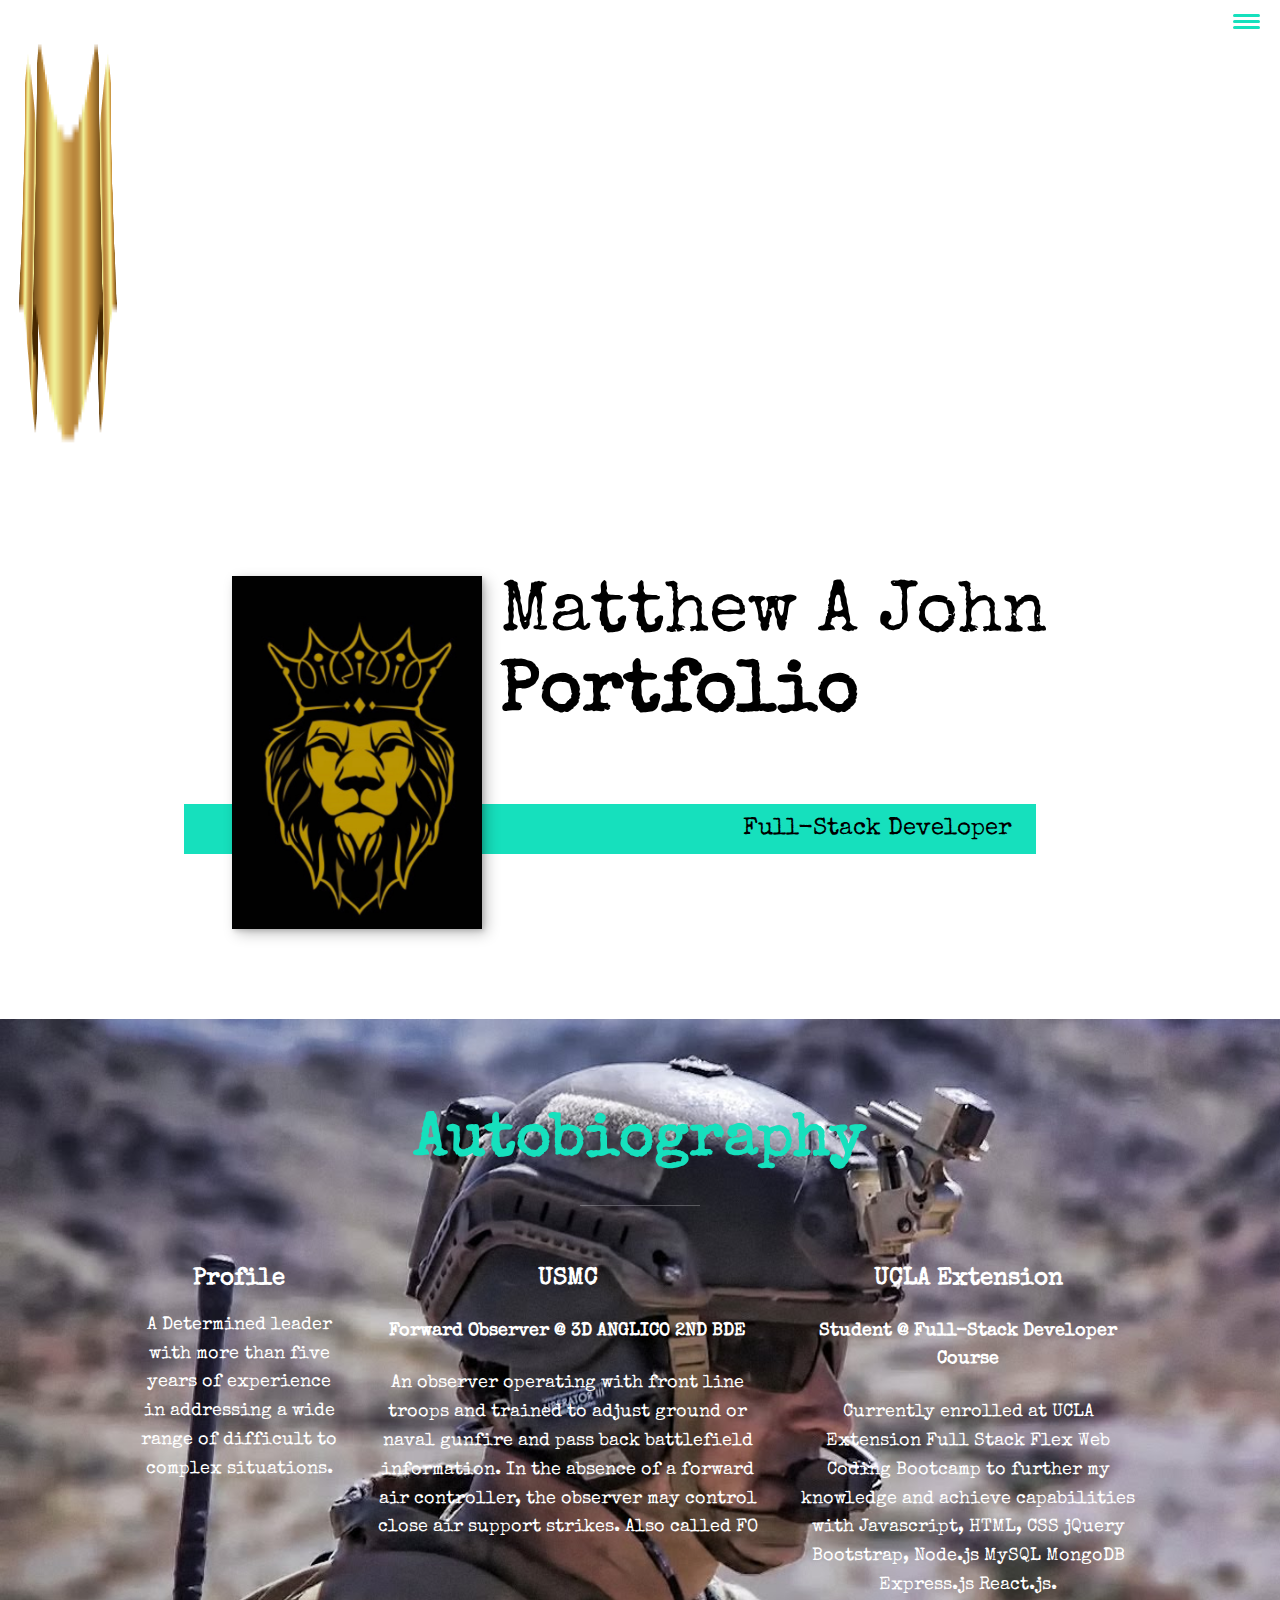
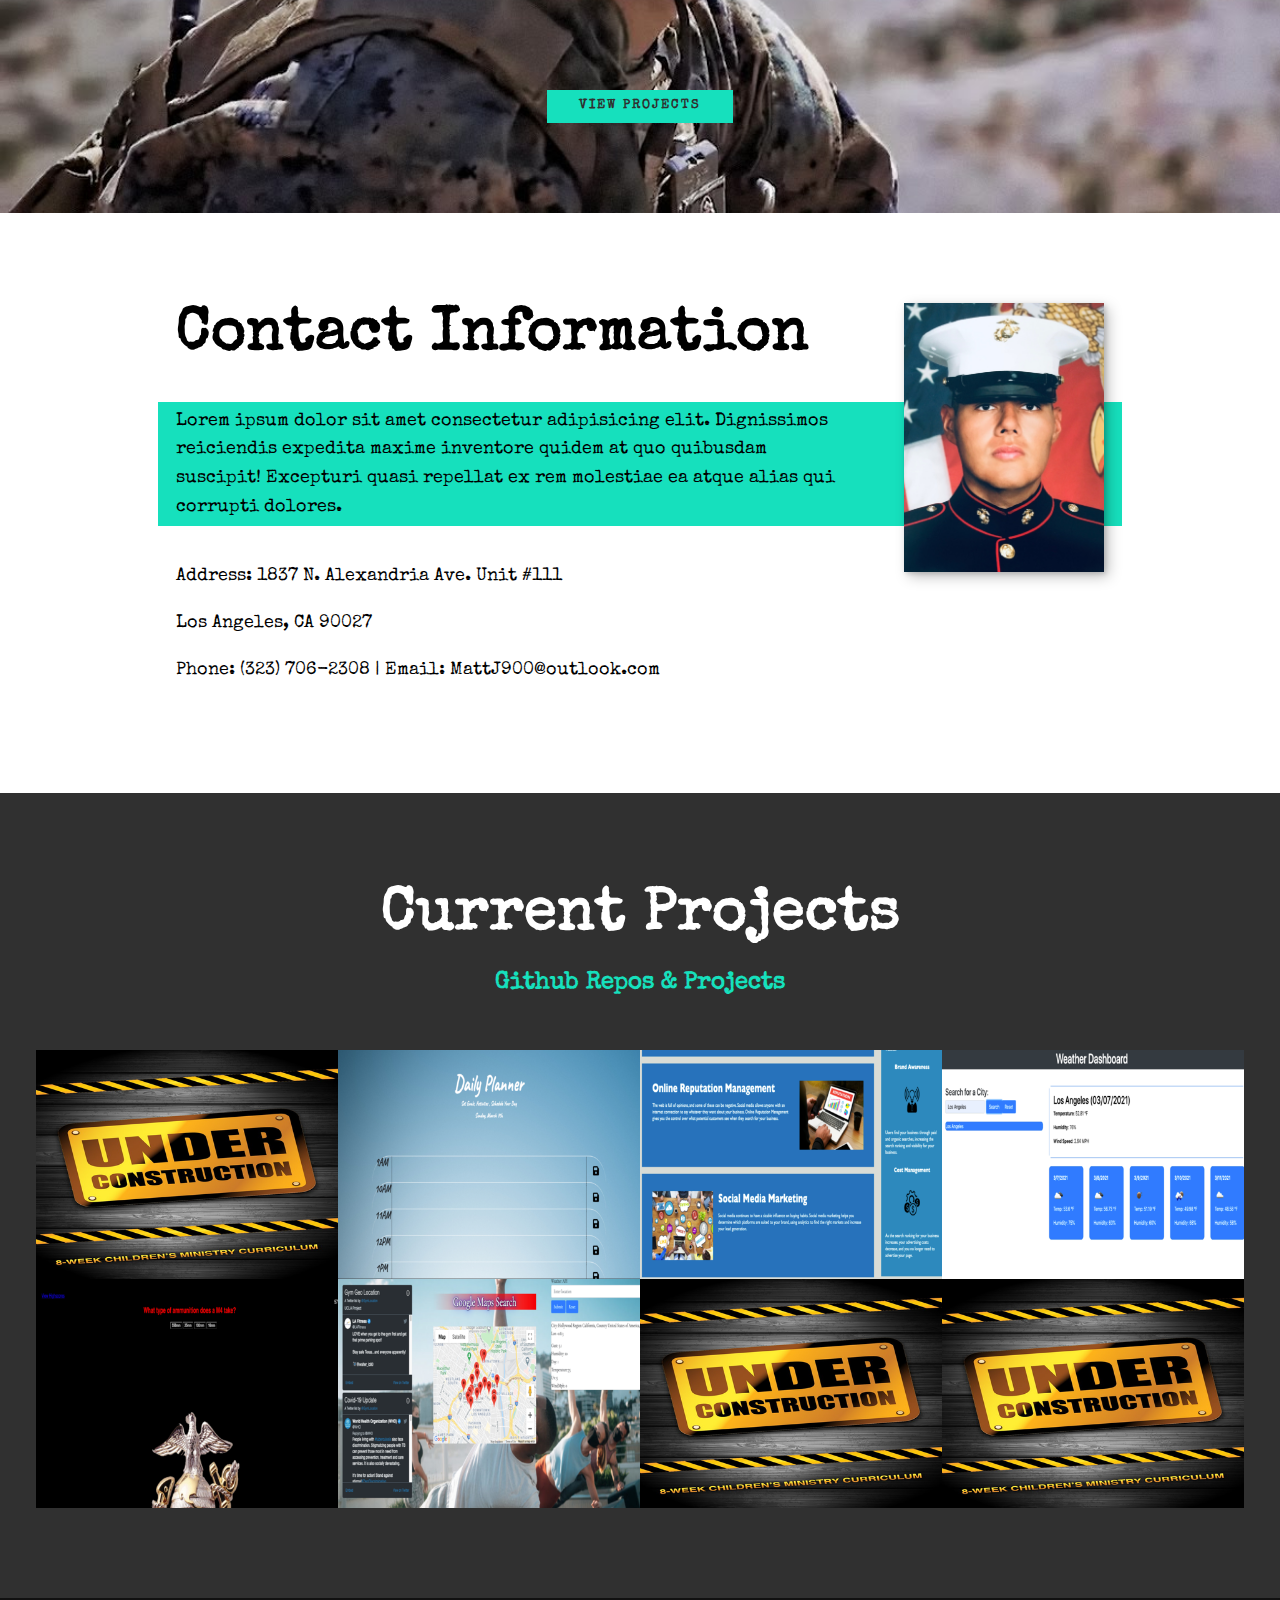
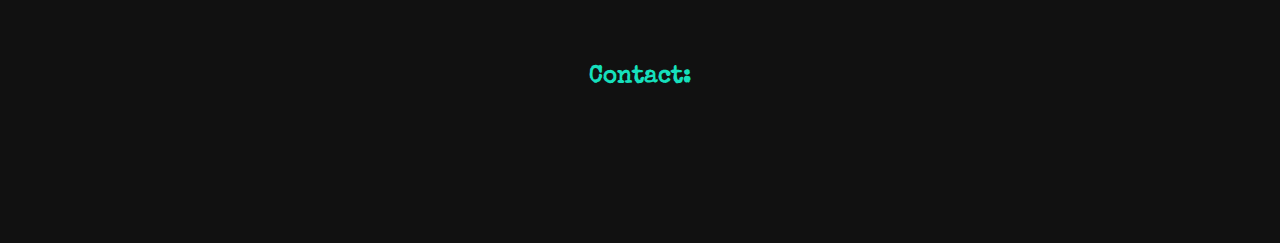
<file: index.html>
<!DOCTYPE html>
<html lang="en">
<head>
    <meta charset="UTF-8">
    <meta http-equiv="X-UA-Compatible" content="IE=edge">
    <meta name="viewport" content="width=device-width, initial-scale=1.0">
    <title>Matthew A John Portfolio:</title>
    <link rel="styleheet" href="https://cdnjs.cloudflare.com/ajax/libs/normalize/8.0.1/normalize.min.css">
    <link rel="stylesheet" href="https://cdnjs.cloudflare.com/ajax/libs/font-awesome/5.15.2/css/all.min.css" 
    integrity="sha512-HK5fgLBL+xu6dm/Ii3z4xhlSUyZgTT9tuc/hSrtw6uzJOvgRr2a9jyxxT1ely+B+xFAmJKVSTbpM/CuL7qxO8w==" crossorigin="anonymous" />
    <link href="https://fonts.googleapis.com/css2?family=Special+Elite&display=swap" rel="stylesheet">
    <link href="https://fonts.googleapis.com/css2?family=Source+Code+Pro:wght@200&display=swap" rel="stylesheet">
    <link
    rel="stylesheet"
    href="https://use.fontawesome.com/releases/v5.8.1/css/all.css"
    integrity="sha384-50oBUHEmvpQ+1lW4y57PTFmhCaXp0ML5d60M1M7uH2+nqUivzIebhndOJK28anvf"      
    crossorigin="anonymous"
  />
    <link rel="stylesheet" href="assets/css/styles.css"/>
</head>
<body>
    <header>
        <div class="logo">
            <img src="./images/Hero.png" width="2000" height="450" >
        </div>
        <button class="nav-toggle" aria-label="toggle navigtion">
            <span class="hamburger"></span>
        </button>
        <nav class="nav">
            <ul class="nav__list">
                <li class="nav__item"><a href="#home" class="nav__link">Home</a></li>
                <li class="nav__item"><a href="#about" class="nav__link">Autobiography</a></li>
                <li class="nav__item"><a href="#services" class="nav__link">Contact Information</a></li>
                <li class="nav__item"><a href="#work" class="nav__link">Current Projects</a></li>
            </ul>
        </nav>
    </header>




    

    <!-- Intro-->
    <section class="intro" id="home">
        <h1 class="section__title section__title--intro">
            Matthew A John<strong>Portfolio</strong>
        </h1>
        <p class="section__subtitle section__subtitle--intro ">Full-Stack Developer</p>
        <img src="./images/lion.png" alt="Matthew Photo Military" class="intro__img">
    </section>

    <!--my services-->

    <section class="my-services" id="services">
        <h2 class="section__title section__title--services">Autobiography</h2>
        <div class="services">
            <div class="service">
                <h3>Profile</h3>
                <p>A Determined leader with more than five years of experience in addressing a wide range of difficult to complex situations.</p>
            </div>
            <div class="service">
                <h3>USMC</h3>
                <h4>Forward Observer @ 3D ANGLICO 2ND BDE</h4>
                <p>An observer operating with front line troops and trained to adjust ground or naval gunfire and pass back battlefield information. In the absence of a forward air controller, the observer may control close air support strikes. Also called FO</p>
            </div>

            <div class="service">
                <h3>UCLA Extension</h3>
                <h4>Student @
                    Full-Stack Developer Course
                </h4>
                <p>Currently enrolled at UCLA Extension Full Stack Flex Web Coding Bootcamp to further my knowledge and achieve capabilities with Javascript, HTML, CSS jQuery Bootstrap, Node.js MySQL MongoDB Express.js React.js.</p></p>
            </div>
        </div>

        <a href="#work" class="btn">View Projects</a>
    </section>

        <!-- About me-->
     
        
    <section class="about-me" id="about">
        <h2 class="section__title section_title--about">Contact Information</h2>
        <p class="section_subtitle section__subtitle--about">Lorem ipsum dolor sit amet consectetur adipisicing elit. Dignissimos reiciendis expedita maxime inventore quidem at quo quibusdam suscipit! Excepturi quasi repellat ex rem molestiae ea atque alias qui corrupti dolores.</p>

        <div class="about-me__body">
            <p>Address: 1837 N. Alexandria Ave. Unit #111</p>
            <p>Los Angeles, CA 90027</p>
            <p>Phone: (323) 706-2308 | Email: MattJ900@outlook.com</p>
        </div>

        <img src="./images/USMC.png" alt="About me" class="about-me__img">
    </section>

    
    <section class="my-work" id="work">
        <h2 class="section__title section__title--work">Current Projects</h2>
        <p class="section__subtitle section__subtitle--work">Github Repos & Projects</p>
    
        <div class="portfolio">
            <!-- Portfolio Image 0 -->
            <a href="#" class="portfolio__item">
                <img src="/images/under.png" alt="List of Repo Photos" class="portfolio__img">
            </a>
            <!-- Portfolio Image 1 -->
            <a href="https://mattj900.github.io/Day-Planner/" class="portfolio__item">
                <img src="/images/Github2.png" alt="List of Repo Photos" class="portfolio__img">
            </a>
            <!-- Portfolio Image 2 -->
            <a href="https://mattj900.github.io/Code-Refactor/" class="portfolio__item">
                <img src="/images/CodeR.png" alt="List of Repo Photos" class="portfolio__img">
            </a>
            <!-- Portfolio Image 3 -->
            <a href="https://mattj900.github.io/Weather-DashBoard/" class="portfolio__item">
                <img src="/images/Weather.png" alt="List of Repo Photos" class="portfolio__img">
            </a>
            <!-- Portfolio Image 4 -->
            <a href="https://mattj900.github.io/Code-Quiz/" class="portfolio__item">
                <img src="/images/CodeQ.png" alt="List of Repo Photos" class="portfolio__img">
            </a>
            <!-- Portfolio Image 5 -->
            <a href="https://aff321.github.io/Main-Project-1/" class="portfolio__item">
                <img src="/images/Project-1.png" alt="List of Repo Photos" class="portfolio__img">
            </a>
            <!-- Portfolio Image 6 -->
            <a href="#" class="portfolio__item">
                <img src="/images/under.png" alt="List of Repo Photos" class="portfolio__img">
            </a>
            <!-- Portfolio Image 7 -->
            <a href="#" class="portfolio__item">
                <img src="/images/under.png" alt="List of Repo Photos" class="portfolio__img">
            </a>               
    
        </a>      
        </div>
    </section>

 <!-- Footer-->
    <footer class="footer">
        <a href="mailto:contact@matthewj.dev" class="footer__link">Contact:</a>
        <ul class="social-list">
            <li class="social-list__item">
                <a class="social-list__link" href="https://www.linkedin.com/in/matthew-john-644574204/">
                    <i class="fab fa-linkedin"></i>
                </a></li>

            <li class="social-list__item"><a class="social-list__link" href="https://github.com/MattJ900">
                <i class="fab fa-github"></i>
            </a></li>
            <li class="social-list__item"><a class="social-list__link"href="https://codepen.io/mattj900">
                <i class="fab fa-codepen"></i>
            </a></li>
            <li class="social-list__item"><a class="social-list__link" href="#">
                <i class="fas fa-suitcase"></i>
            </a></li>             
        </ul>
    </footer>

 <script src="/assets/js/script.js"></script>   
</body>
</html>
</file>
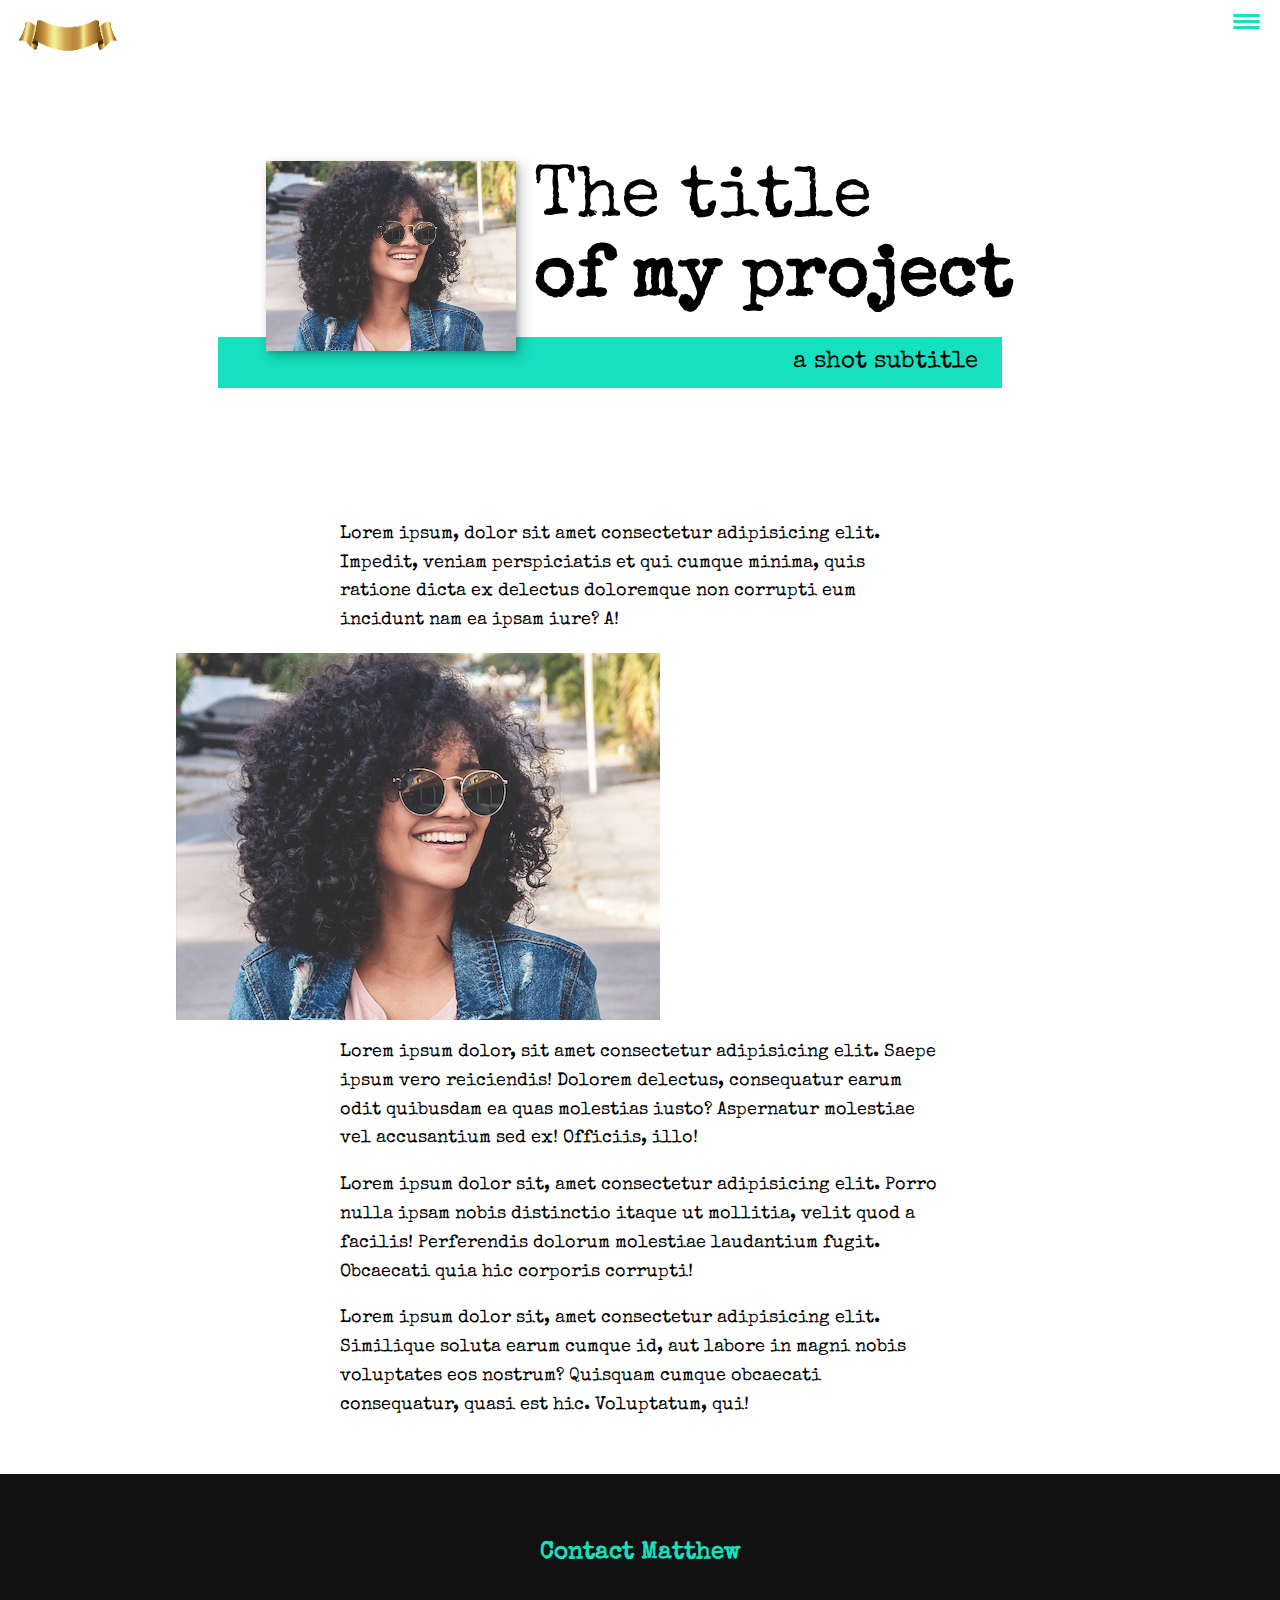
<file: portfolio-item.html>
<!DOCTYPE html>
<html lang="en">
<head>
    <meta charset="UTF-8">
    <meta http-equiv="X-UA-Compatible" content="IE=edge">
    <meta name="viewport" content="width=device-width, initial-scale=1.0">
    <title>Matthew A John Portfolio:</title>
    <link rel="styleheet" href="https://cdnjs.cloudflare.com/ajax/libs/normalize/8.0.1/normalize.min.css">
    <link rel="stylesheet" href="https://cdnjs.cloudflare.com/ajax/libs/font-awesome/5.15.2/css/all.min.css" 
    integrity="sha512-HK5fgLBL+xu6dm/Ii3z4xhlSUyZgTT9tuc/hSrtw6uzJOvgRr2a9jyxxT1ely+B+xFAmJKVSTbpM/CuL7qxO8w==" crossorigin="anonymous" />
    <link href="https://fonts.googleapis.com/css2?family=Special+Elite&display=swap" rel="stylesheet">
    <link href="https://fonts.googleapis.com/css2?family=Source+Code+Pro:wght@200&display=swap" rel="stylesheet">
    <link
    rel="stylesheet"
    href="https://use.fontawesome.com/releases/v5.8.1/css/all.css"
    integrity="sha384-50oBUHEmvpQ+1lW4y57PTFmhCaXp0ML5d60M1M7uH2+nqUivzIebhndOJK28anvf"      
    crossorigin="anonymous"
  />
    <link rel="stylesheet" href="assets/css/styles.css"/>
</head>
<body>
    <header>
        <div class="logo">
            <img src="./images/Hero.png" width="420" height="35" >
        </div>
        <button class="nav-toggle" aria-label="toggle navigtion">
            <span class="hamburger"></span>
        </button>
        <nav class="nav">
            <ul class="nav__list">
                <li class="nav__item"><a href="index.html" class="nav__link">Home</a></li>
                <li class="nav__item"><a href="index.html#about" class="nav__link">My Services</a></li>
                <li class="nav__item"><a href="index.html#services" class="nav__link">About me</a></li>
                <li class="nav__item"><a href="index.html#work" class="nav__link">My Work</a></li>
            </ul>
        </nav>
    </header>




    <!-- Intro-->
    <section class="intro">
        <h1 class="section__title section__title--intro">
            The title<strong>of my project</strong>
        </h1>
        <p class="section__subtitle section__subtitle--intro ">a shot subtitle</p>
        <img src="/images/test.png"  alt="Matthew Photo Military" class="intro__img">
    </section>
    
    <div class="portfolio-item-individual">
        <p>Lorem ipsum, dolor sit amet consectetur adipisicing elit. Impedit, veniam perspiciatis et qui cumque minima, quis ratione dicta ex delectus doloremque non corrupti eum incidunt nam ea ipsam iure? A! </p>
        <img src="/images/test.png">
        <p>Lorem ipsum dolor, sit amet consectetur adipisicing elit. Saepe ipsum vero reiciendis! Dolorem delectus, consequatur earum odit quibusdam ea quas molestias iusto? Aspernatur molestiae vel accusantium sed ex! Officiis, illo!</p>
        <p>Lorem ipsum dolor sit, amet consectetur adipisicing elit. Porro nulla ipsam nobis distinctio itaque ut mollitia, velit quod a facilis! Perferendis dolorum molestiae laudantium fugit. Obcaecati quia hic corporis corrupti!</p>
        <p>Lorem ipsum dolor sit, amet consectetur adipisicing elit. Similique soluta earum cumque id, aut labore in magni nobis voluptates eos nostrum? Quisquam cumque obcaecati consequatur, quasi est hic. Voluptatum, qui!</p>
    </div>


 <!-- Footer-->
    <footer class="footer">
        <a href="mailto:contact@matthewj.dev" class="footer__link">Contact Matthew</a>
        <ul class="social-list">
            <li class="social-list__item">
                <a class="social-list__link" href="https://www.linkedin.com/in/matthew-john-644574204/">
                    <i class="fab fa-linkedin"></i>
                </a></li>

            <li class="social-list__item"><a class="social-list__link" href="https://github.com/MattJ900">
                <i class="fab fa-github"></i>
            </a></li>
            <li class="social-list__item"><a class="social-list__link"href="https://codepen.io/mattj900">
                <i class="fab fa-codepen"></i>
            </a></li>
            <li class="social-list__item"><a class="social-list__link" href="#">
                <i class="fas fa-suitcase"></i>
            </a></li>             
        </ul>
    </footer>

 <script src="/assets/js/script.js"></script>   
</body>
</html>
</file>
<file: assets/css/styles.css>
*,
*::before,
*::after {
    box-sizing: border-box;
}


/* Custom Properties */

:root {
    --ff-primary: 'Special Elite', cursive;
    --ff-secondary:'Source Code Pro', monospace;
    --fw--reg: 300;
    --fw-bold: 900;

    --clr-light: #fff;
    --clr-dark: #303030;
    --clr-accent: #16e0bd;

    --fs-h1: 3rem;
    --fs-h2: 2.25rem;
    --fs-h3: 1.25rem;
    --fs-body: 1rem;

    --bs: 0.25em 0.25em 0.75em rgba(0,0,0,.25),
    0.125em 0.125em 0.25em rgba(0,0,0,.15);
    
}

@media (min-width: 800px) {
    :root {
        --fs-h1: 4.5rem;
        --fs-h2: 3.75rem;
        --fs-h3: 1.5rem;
        --fs-body: 1.125rem;
    }
}

/* General Styles */

html {
    scroll-behavior: smooth;
}

body {
    background: var(--clr-light);
    color:var(--clr-l-dark);
    margin:0;
    line-height:1.6;
    font-family: var(--ff-primary);
    font-size: var(--fs-body);
    line-height: 1.6;
}

section {
    padding: 5em 2em;
}

img {
    display: block;
    max-width:100%;
}

strong {
    font-weight: var(--fw-bold);
}



:focus {
    outline: 3px solid var(--clr-accent);
    outline-offset: 3px;
}

.btn {

    display: inline-block;
    padding: .5em 2.5em;
    background: var(--clr-accent);
    color: var(--clr-dark);
    text-decoration: none;
    cursor: pointer;
    font-size: .8rem;
    text-transform: uppercase;
    letter-spacing: 2px;
    font-weight: var(--fw-bold);
    transition: transform 200ms ease-in-out;


}

.btn:hover {
    transform: scale(1.1);
}
/* Typography */

h1,
h2,
h3 {
    line-height: 1.1;
    margin: 0;
}
h1 {font-size: var(--fs-h1) }
h2 {font-size: var(--fs-h2) }
h3 {font-size: var(--fs-h3) }

.section__title--intro {
    font-weight: var(--fw-reg);

}

.section__title--intro strong {
    display: block;
}

.section__title {
    margin-bottom: .25em;
}

.section__subtitle {
    margin: 0;
    font-size: var(--fs-h3);
    
}


/* Intro */


.section__subtitle--intro,
.section__subtitle--about {
    background: var(--clr-accent);
    padding:  .25em 1em;
    font-family: var(--ff-primary);
    margin-bottom: 1em;
    
}

.section__subtitle--work {
    color: var(--clr-accent);
    font-weight: var(--fw-bold);
    margin-bottom: 2em;

}


/* Header */

header {
    display: flex;
    justify-content: space-between;
    padding: 1em;
}

.logo {
    max-width: 100px;
}

.nav {
 position: fixed;
 background: var(--clr-dark);
 color: var(--clr-light);
 top: 0;
 bottom: 0;
 left: 0;
 right: 0;
 z-index:100;  
 
 transform: translateX(100%);
 transition: transform 250ms cubic-bezier(.5, 0, .5, 1);

}


.nav__list {
    list-style: none;
    display: flex;
    height: 100%;
    flex-direction: column;
    justify-content: space-evenly;
    align-items: center;
    margin: 0;
    padding: 0;



}


.nav__link {
    color:inherit;
    font-weight: var(--fw-bold);
    font-size: var(--fs-h3);
    text-decoration: none;

}

.nav__link:hover {
    color: var(--clr-accent);

}

.nav-toggle {
    padding: .5em;
    background: transparent;
    border: 0;
    cursor: pointer;
    position: absolute;
    right: 1em;
    top: 1em;
    z-index: 1000;

}


.nav-open .nav {
    transform: translateX(0);

}

.nav-open .nav-toggle {
    position: fixed;
}

.nav-open .hamburger {
    transform: rotate(.625turn);
}

.nav-open .hamburger::before {
    transform: rotate(90deg) translateX(-6px);

}

.nav-open .hamburger::after {
    opacity: 0;
}



.hamburger {
    display: block;
    position: relative;
}

.hamburger,
.hamburger::before,
.hamburger::after {
    background: var(--clr-accent);
    width: 2em;
    height: 3px;
    border-radius: 1em;
    transition: transform 250ms ease-in-out;

}

.hamburger::before,
.hamburger::after {
    content: '';
    position: absolute;
    left: 0;
    right: 0;

}

.hamburger::before {
    top: 6px;

}

.hamburger::after{
    bottom: 6px;
}


/* Intro Section */

.intro {
    position: relative;
  
}

.intro__img {
    box-shadow: var(--bs);

}

.section__subtitle--intro {
    display: inline-block;
}


@media (min-width: 600px) {
    .intro {
        display: grid;
        width: min-content;
        margin: 0 auto;
        grid-column-gap: 1em;
        grid-template-areas:
            "img title"
            "img subtitle";
        grid-template-columns: min-content max-content;  
    }

    .intro__img {
        grid-area: img;                           /* Why is img not showing? */
        min-width: 250px;
        position: relative;
        z-index: 2;
    }

    .section__subtitle--intro {
        align-self: start;
        grid-column: -1 / 1;
        grid-row: 2;
        text-align: right;
        position: relative;
        left: -2em;
        width: calc(100% + 1.5em);

    }
}

/* My Services section */

.my-services {
    /* background-color: var(--clr-dark); */
    color: white;
    background-image: url(/images/JTAC.png);
    background-size: cover;
    /* background-blend-mode: multiply; */
    color:var (--clr-light);
    text-align: center;

}

.section__title--services {
    color: var(--clr-accent);
    position: relative;
}

.section__title--services::after {
    content: '';
    display: block;
    width: 2em;
    height: 1px;
    margin: 0.5em auto 1em;
    background: var(--clr-light);
    opacity: 0.25;

}

.services {
    margin-bottom: 4em;
}


.service {
    max-width: 500px;
    margin: 0 auto;
}
@media (min-width: 800px) {
    .services {
        display: flex;
        max-width: 1000px;
        margin-left: auto;
        margin-right: auto;
    }

    .service + .service {
        margin-left: 2em;
    }

}

.about-me {
    max-width: 1000px;
    margin: 0 auto;

}

.about-me__img {
    box-shadow: var(--bs);
}


@media (min-width: 600px) {
    .about-me {
        display: grid;
        grid-template-columns: 1fr 200px;
        grid-template-areas: 
            "title img"
            "subtitle img"
            "text img";
        grid-column-gap: 2em;
        
    }
    .section__title--about {
        grid-area: title;
    }

    .section__subtitle--about {
        grid-column: 1 / -1;
        grid-row: 2;
        position: relative;
        left: -1em;
        width: calc(100% + 2em);
        padding-left: 1em;
        padding-right: calc(200px + 4em);
    }

    .about-me__img {
        grid-area: img;
        position: relative;
        z-index: 2;


        
    }


} 

.my-work {
    background-color: var(--clr-dark);
    color: var(--clr-light);
    text-align: center;
}

.portfolio {
    display: grid;
    grid-template-columns: repeat(auto-fit, minmax(300px, 1fr));

}

.portfolio__item {
    background: var(--clr-accent);

}

.portfolio__img {
    transition: 
    transform 750ms cubic-bezier(.5, 0, .5, 1),
    opacity 250ms linear;

}

.portfolio__item:focus {
    position: relative;
    z-index: 2;
}

.portfolio__img:hover,
.portfolio__item:focus .portfolio__img {
    transform: scale(1.2);
    opacity: .5;


}

/* footer */

.footer {
    background: #111;
    color: var(--clr-accent);
    text-align: center;
    padding: 2.5em 0;
    font-size: var(--fs-h3);
}

.footer a {
    color: inherit;
    text-decoration: none;

    
}

.footer__link {
    font-weight: var(--fw-bold);
}
.footer__link:hover,
.social-list__link:hover {
    opacity: .7;

}

.footer__link:hover {
    text-decoration: underline;;
}

.social-list {
    list-style: none;
    display: flex;
    justify-content: center;
    margin: 2em 0 0;
    padding: 0;
}

.social-list__item {
    margin: 0 .5em;
}

.social-list__link {
    padding: .5em;
}



.portfolio-item-individual {
    padding: 0 2em 2em;
    max-width: 1000px;
    margin: 0 auto;
}

.portfolio-item-individual p {
    max-width: 600px;
    margin-left: auto;
    margin-right: auto;
}
</file>
